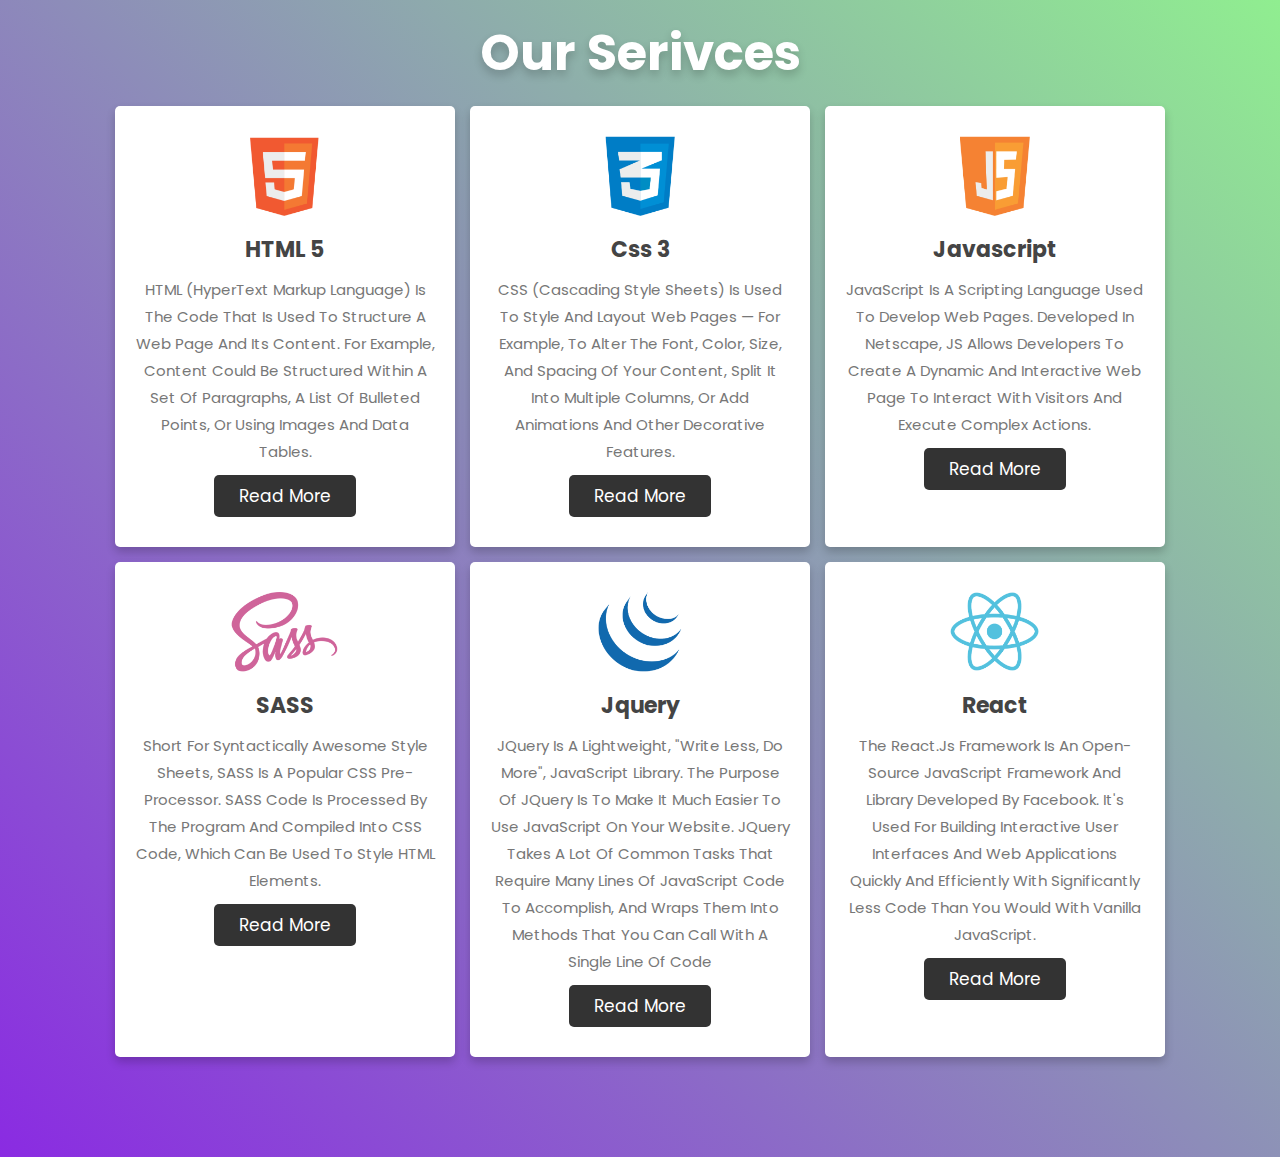
<file: grid -website/index.html>
<!DOCTYPE html>
<html lang="en">
<head>
    <meta charset="UTF-8">
    <meta http-equiv="X-UA-Compatible" content="IE=edge">
    <meta name="viewport" content="width=device-width, initial-scale=1.0">
    <title>Grid-website</title>
    <!-- custom css file link -->
    <link rel="stylesheet" href="css/style.css">
</head>
<body>
    <div class="container">

        <h1 class="heading">our serivces</h1>

        <div class="box-container">
            
            <div class="box">
                <img src="images/image/icon-1.png" alt="">
                <h3> HTML 5</h3>
                <P>HTML (HyperText Markup Language) is the code that is used to structure a web page and its content. For example, content could be structured within a set of paragraphs, a list of bulleted points, or using images and data tables. </P>
                <a href=" #" class="btn"> read more</a>
            </div>

            <div class="box">
                <img src="images/image/icon-2.png" alt="">
                <h3> css 3</h3>
                <P>CSS (Cascading Style Sheets) is used to style and layout web pages — for example, to alter the font, color, size, and spacing of your content, split it into multiple columns, or add animations and other decorative features. </P>
                <a href=" #" class="btn"> read more</a>
            </div>
    
    
            <div class="box">
                <img src="images/image/icon-3.png" alt="">
                <h3> Javascript</h3>
                <P>
                    JavaScript is a scripting language used to develop web pages. Developed in Netscape, JS allows developers to create a dynamic and interactive web page to interact with visitors and execute complex actions. </P>
                <a href=" #" class="btn"> read more</a>
            </div>
    
    
            <div class="box">
                <img src="images/image/icon-4.png" alt="">
                <h3> SASS</h3>
                <P>
                    Short for Syntactically Awesome Style Sheets, SASS is a popular CSS pre-processor. SASS code is processed by the program and compiled into CSS code, which can be used to style HTML elements. </P>
                <a href=" #" class="btn"> read more</a>
            </div>

            <div class="box">
                <img src="images/image/icon-5.png" alt="">
                <h3> Jquery</h3>
                <P>jQuery is a lightweight, "write less, do more", JavaScript library. The purpose of jQuery is to make it much easier to use JavaScript on your website. jQuery takes a lot of common tasks that require many lines of JavaScript code to accomplish, and wraps them into methods that you can call with a single line of code </P>
                <a href=" #" class="btn"> read more</a>
            </div>
    
    
            <div class="box">
                <img src="images/image/icon-6.png" alt="">
                <h3> React</h3>
                <P> The React.js framework is an open-source JavaScript framework and library developed by Facebook. It's used for building interactive user interfaces and web applications quickly and efficiently with significantly less code than you would with vanilla JavaScript. </P>
                <a href=" #" class="btn"> read more</a>
            </div>
    
    
        
        </div>


        
    </div>
    </div>

</body>
</html>
</file>
<file: grid -website/css/style.css>
@import url('https://fonts.googleapis.com/css2?family=Poppins:wght@100;200;300;400;500;600;700&display=swap');

*{
    font-family: 'Poppins', sans-serif;
    margin:0; padding:0;
    box-sizing: border-box;
    outline: none; border:none;
    text-decoration: none;
    text-transform: capitalize;
    transition: .2s linear;
}

.container{
    background:linear-gradient(45deg, blueviolet, lightgreen);
    padding:15px 9%;
    padding-bottom: 100px;
}

.container .heading{
    text-align: center;
    padding-bottom: 15px;
    color:#fff;
    text-shadow: 0 5px 10px rgba(0,0,0,.2);
    font-size: 50px;
}

.container .box-container{
    display: grid;
    grid-template-columns: repeat(auto-fit, minmax(270px, 1fr));
    gap:15px;
}

.container .box-container .box{
    box-shadow: 0 5px 10px rgba(0,0,0,.2);
    border-radius: 5px;
    background: #fff;
    text-align: center;
    padding:30px 20px;
}

.container .box-container .box img{
    height: 80px;
}

.container .box-container .box h3{
    color:#444;
    font-size: 22px;
    padding:10px 0;
}

.container .box-container .box p{
    color:#777;
    font-size: 15px;
    line-height: 1.8;
}

.container .box-container .box .btn{
    margin-top: 10px;
    display: inline-block;
    background:#333;
    color:#fff;
    font-size: 17px;
    border-radius: 5px;
    padding: 8px 25px;
}

.container .box-container .box .btn:hover{
    letter-spacing: 1px;
}

.container .box-container .box:hover{
    box-shadow: 0 10px 15px rgba(0,0,0,.3);
    transform: scale(1.03);
}

@media (max-width:768px){
    .container{
        padding:20px;
    }
}
</file>
